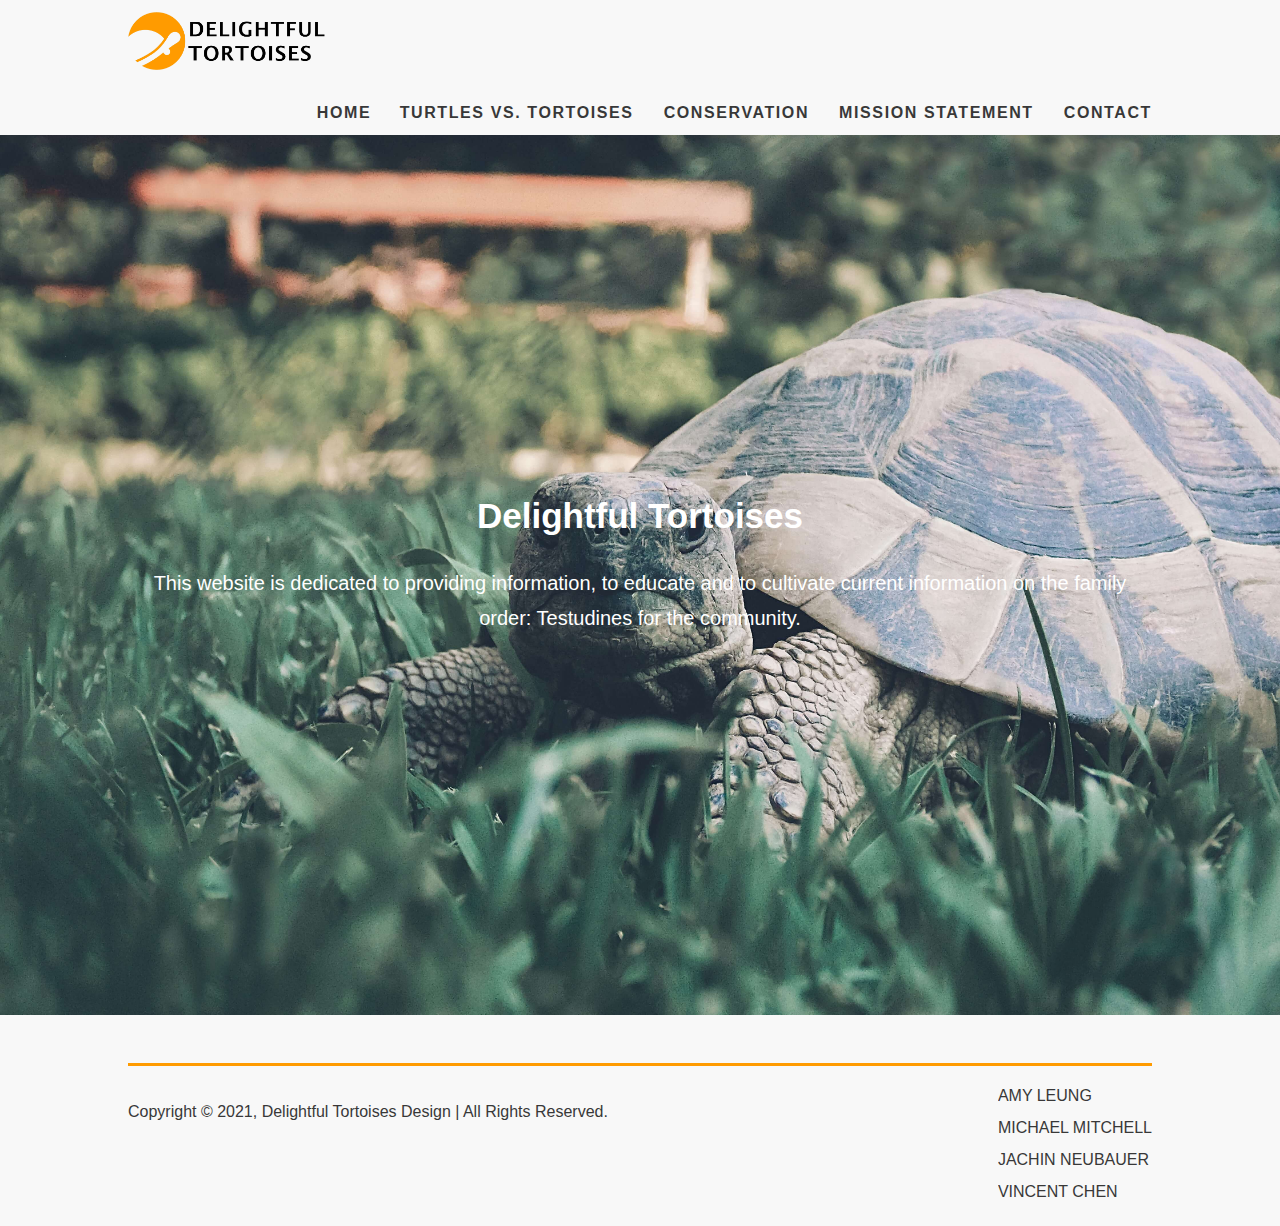
<file: CPRG302/project - docs/index.html>
<!DOCTYPE html>
<html lang="en-CA">
  <head>
    <meta charset="utf-8" />
    <meta
      name="viewport"
      content="width=device-width, height=device-height, initial-scale=1.0"
    />
    <!--this makes it so the width changes to whatever the device screen width is-->
    <!--this is for SEO-->
    <meta
      name="description"
      content="professional clean Turtle Tortoise website, compare between turtles and Tortoises, home page, enter, Educational"
    />
    <meta name="keywords" content="Turtles, Tortoises, Education, Home page" />
    <meta
      name="author"
      content="co-created and co-authored by Amy Leung, Michael Mitchell, Jachin Neubauer, Vincent Chen"
    />
    <title>Delightful Tortoises</title>
    <link rel="stylesheet" href="./css/style.css" />
    <!-- TO MAKE ICONS and LOGO and some PICs transparent https://onlinepngtools.com/create-transparent-png-->
    <link rel="icon" href="./img/icon.png" />
    <style>
      #showcase {
        min-height: 55em;
        background: url("./img/indexturtle.png") no-repeat
          center center;
        background-size: cover;
        text-align: center;
      }
      #showcase h3 {
        margin-top: 10em;
        margin-bottom: 0em;
        color: #ffffff;
      }
      #showcase p {
        font-size: 20px;
        color: #ffffff;
      }
    </style>
  </head>

  <body>
    <header>
      <div class="container" id="logo">
        <!-- this will create the upper left logo with the turtle -->
        <a href="index.html"
          ><img src="./img/logo2.png" alt="turtle logo" width="200" height="60"
        /></a>

        <!-- for navigation menu near the top -->
        <!-- to make the burger i used the w3school resource https://www.w3schools.com/howto/howto_js_mobile_navbar.asp-->

        <nav>
          <div class="container" id="wraparound">
            <div class="burger">
              <div class="line1"></div>
              <div class="line2"></div>
              <div class="line3"></div>
            </div>
            <ul class="navigation_menu">
              <li><a href="index.html">home</a></li>
              <li>
                <a href="TurtlesvsTortoises.html"> Turtles VS. Tortoises </a>
              </li>
              <li><a href="conservation.html"> Conservation </a></li>
              <li><a href="missionstatement.html"> Mission Statement </a></li>
              <li><a href="contact.html">contact</a></li>
            </ul>
          </div>
        </nav>
      </div>
    </header>

    <section id="showcase">
      <div class="container">
        <h3>Delightful Tortoises</h3>

        <p>
          This website is dedicated to providing information, to educate and to
          cultivate current information on the family order: Testudines for the
          community.
        </p>
      </div>
    </section>

    <footer>
      <div class="container">
        <p id="border_above"></p>
        <p>
          Copyright &copy; 2021, Delightful Tortoises Design | All Rights
          Reserved.
        </p>
        <ul>
          <li>Amy Leung</li>
          <li>Michael Mitchell</li>
          <li>jachin neubauer</li>
          <li>Vincent Chen</li>
        </ul>
      </div>
    </footer>
    <script src="./js/animate.js"></script>
  </body>
</html>
</file>
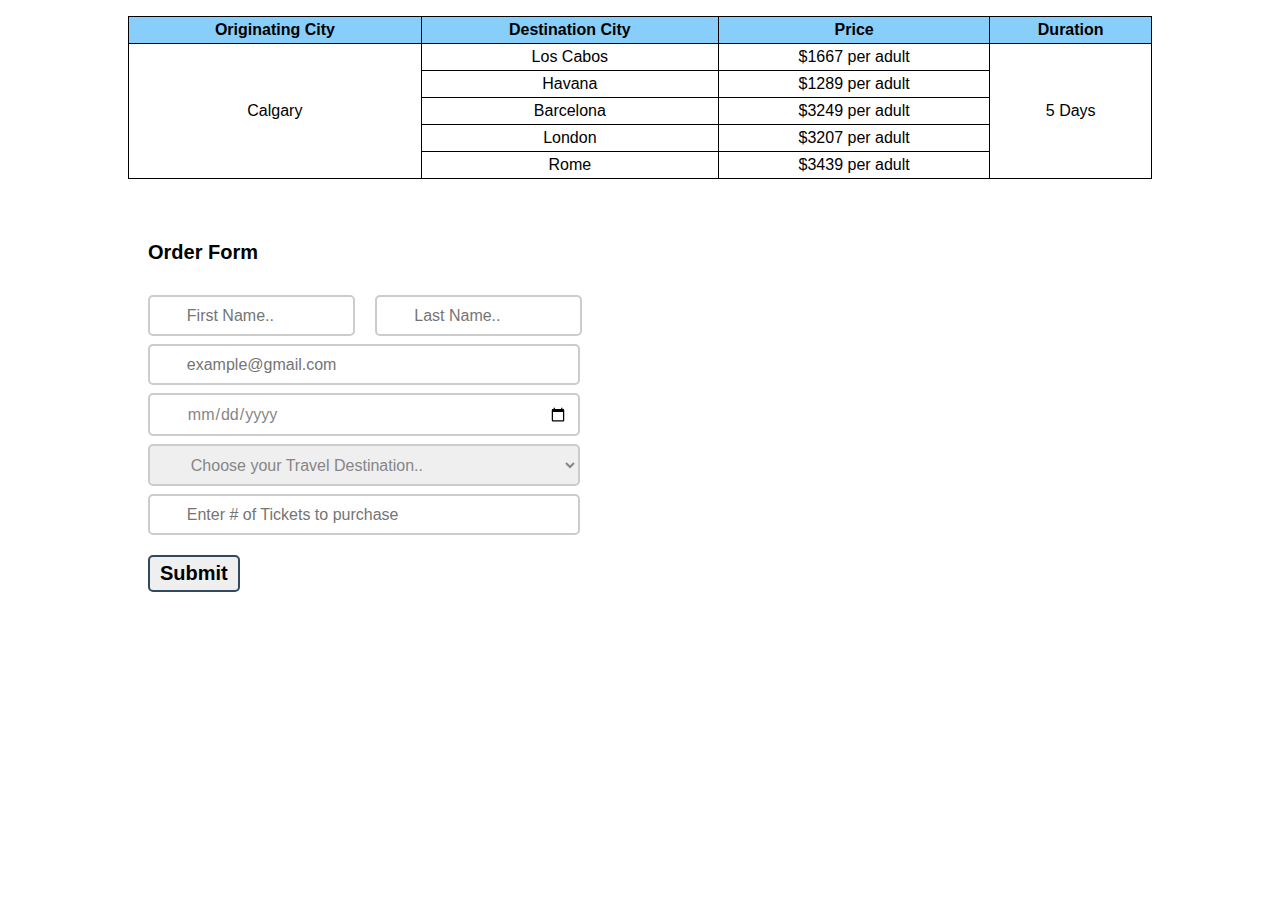
<file: CPRG302/module3.html>
<!DOCTYPE html>
<html lang="en">
  <head>
    <meta charset="UTF-8" />
    <meta http-equiv="X-UA-Compatible" content="IE=edge" />
    <meta name="viewport" content="width=device-width, initial-scale=1.0" />
    <title>Module 3 AMY</title>

    <style>
      * {
        font-family: Arial, Helvetica, sans-serif;
        box-sizing: border-box;
        font-size: 1em;
      }
      .container {
        width: 80%;
        margin: auto;
      }
      table {
        margin-top: 1em;
        width: 100%;
      }
      table,
      th,
      td {
        border: 1px solid black;
        border-collapse: collapse;
        margin-bottom: 3em;
        text-align: center;
        padding: 0.25em 0em 0.25em 0em;
      }
      tr:first-child {
        background-color: lightskyblue;
      }
      .title {
        height: 3em;
        max-width: 30em;
        min-width: 150px;
        position: relative;
      }
      .title h2 {
        display: block;
        margin: 1em;
        font-size: 20px;
        padding-top: 0.7em;
      }

      .form {
        padding: 20px 0px 0px 20px;
        font-size: 1em;
        color: #76818b;
        max-width: 30em;
        min-width: 150px;
        margin-bottom: 2em;
      }

      .small {
        width: 45%;
        margin-right: 1em;
      }
      .big {
        margin-top: 0.5em;
        width: 94%;
      }
      .button_submit {
        display: inline-block;
        padding: 5px 10px;
        margin: 1em 0em 1em 0em;
        cursor: pointer;
        border: none;
        color: #000000;
        font-size: 20px;
        font-weight: bold;
        border: 2px solid #34495e;
      }
      .button_submit:hover {
        background-color: lightskyblue;
        color: black;
      }

      input,
      #city {
        border-style: solid;
        border-width: 2px;
        border-color: #cccccc;
        border-radius: 3px;
        padding: 10px 10px 9px 2.3em;
        color: #868686;
        border-radius: 5px;
      }
    </style>
  </head>

  <body class="container">
    <table>
      <tr>
        <th>Originating City</th>
        <th>Destination City</th>
        <th>Price</th>
        <th>Duration</th>
      </tr>
      <tr>
        <td rowspan="5">Calgary</td>
        <td>Los Cabos</td>
        <td>$1667 per adult</td>
        <td rowspan="5">5 Days</td>
      </tr>
      <tr>
        <td>Havana</td>
        <td>$1289 per adult</td>
      </tr>
      <tr>
        <td>Barcelona</td>
        <td>$3249 per adult</td>
      </tr>
      <tr>
        <td>London</td>
        <td>$3207 per adult</td>
      </tr>
      <tr>
        <td>Rome</td>
        <td>$3439 per adult</td>
      </tr>
    </table>

    <div class="form1">
      <div class="title"><h2>Order Form</h2></div>
      <form
        action=" https://webdevbasics.net/scripts/demo.php"
        class="form"
        method="POST"
      >
        <input
          class="small"
          type="text"
          placeholder="First Name.."
          autocomplete="off"
          required
          name="name_first"
        />
        <input
          class="small"
          type="text"
          placeholder="Last Name.."
          autocomplete="off"
          required
          name="name_Last"
        />
        <input
          class="big"
          type="email"
          name="e-mail"
          placeholder="example@gmail.com"
          autocomplete="off"
          required
        />
        <input
          class="big"
          data-format="yyyy-mm-dd"
          type="date"
          name="date"
          required
        />

        <div>
          <select id="city" name="city" class="big" required>
            <option value="empty" selected disabled>
              Choose your Travel Destination..
            </option>
            <option value="los cabos">Los Cabos</option>
            <option value="havana">Havana</option>
            <option value="Barcelona">Barcelona</option>
            <option value="london">London</option>
            <option value="rome">Rome</option>
          </select>
        </div>

        <input
          class="big"
          type="number"
          name="passenger_number"
          placeholder="Enter # of Tickets to purchase"
          autocomplete="off"
          required
          min="1"
          max="100"
        />
        <input type="submit" class="button_submit" value="Submit" />
      </form>
    </div>
  </body>
</html>
</file>
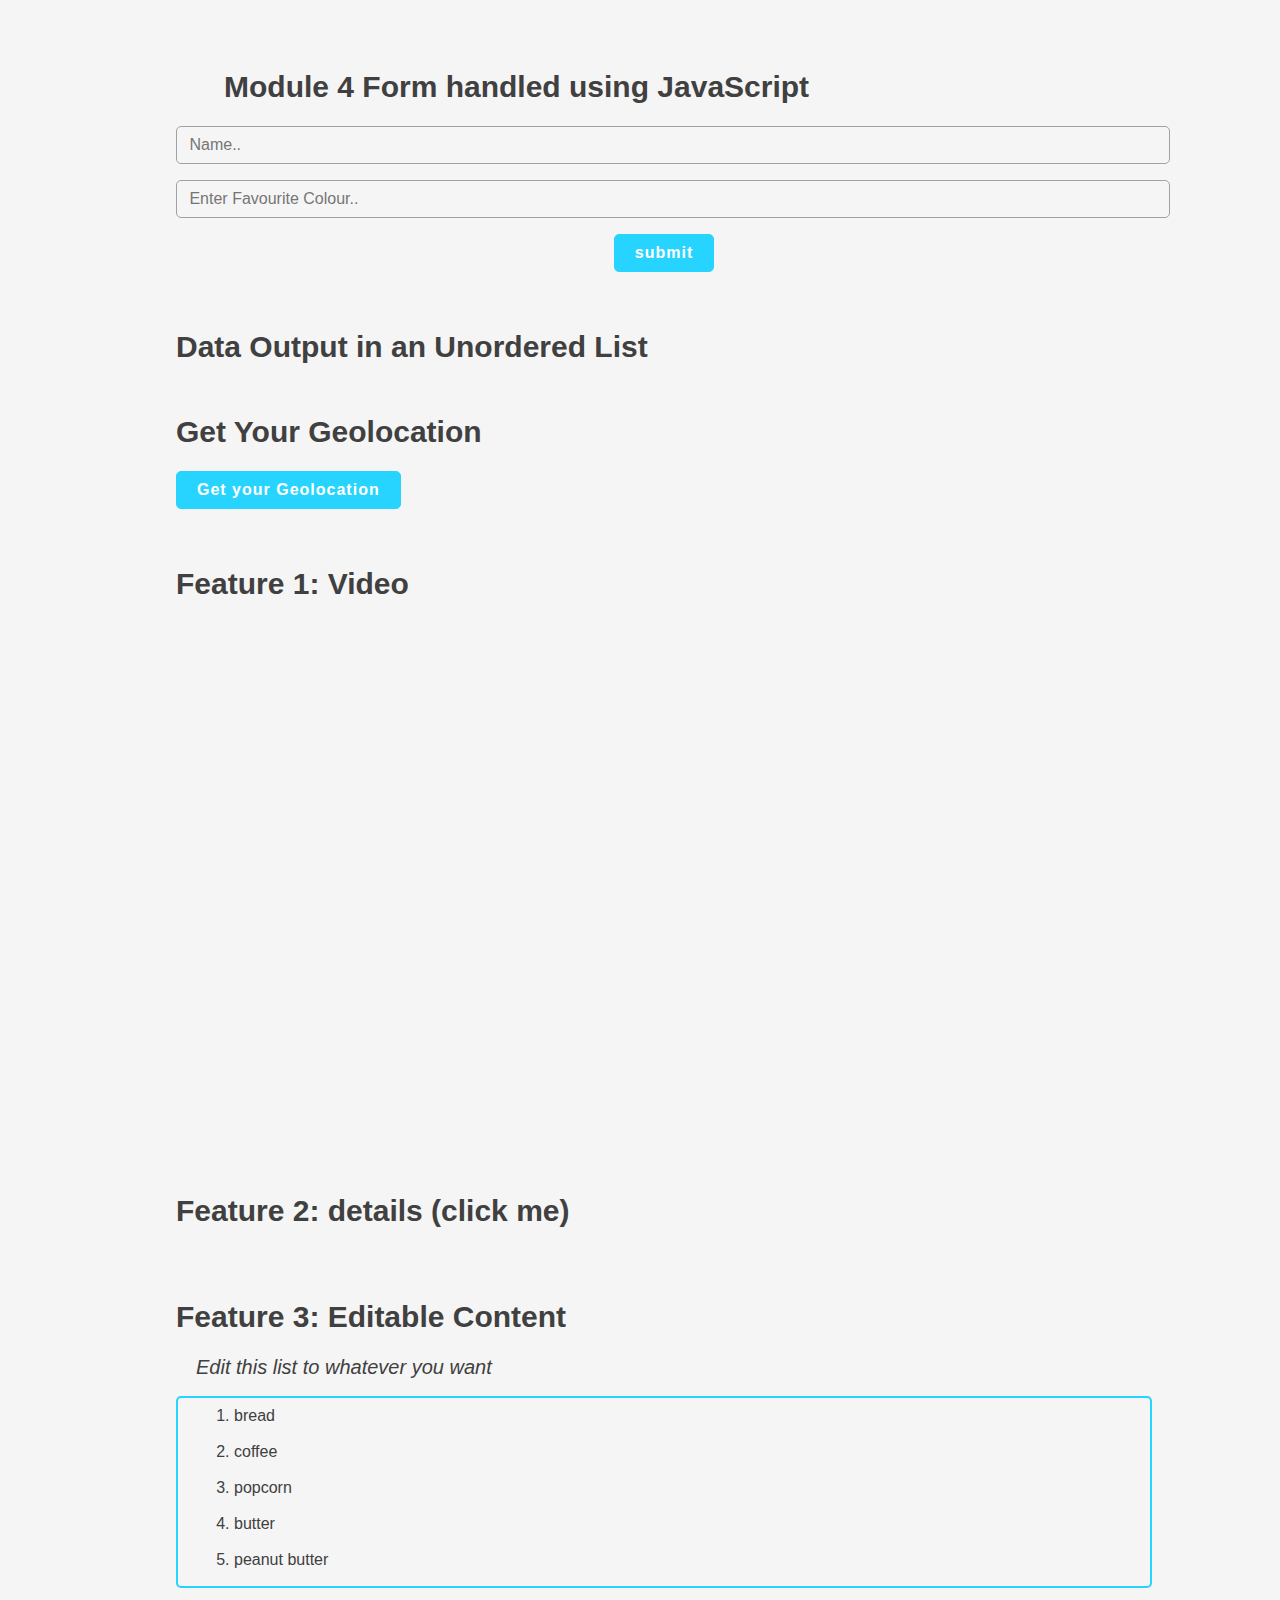
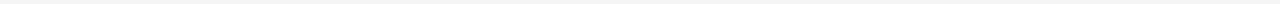
<file: CPRG302/module4.html>
<!DOCTYPE html>
<html lang="en">
  <head>
    <meta charset="UTF-8" />
    <meta http-equiv="X-UA-Compatible" content="IE=edge" />
    <meta name="viewport" content="width=device-width, height=device-height, initial-scale=1.0" />
    <title>Module 4 AMY</title>

    <style>
      * {
        font-family: Arial, Helvetica, sans-serif;
        line-height: 1.25;
        font-size: 1em;
      }
      .container {
        max-width: 80%;
        margin: auto;
      }
      body {
        margin: 0;
        color: #404040;
        background-color: rgb(245, 245, 245);
      }
      h1 {
        font-weight: bold;
        font-size: 30px;
      }
      form {
        text-align: center;
      }

      button {
        display: inline-block;
        border: 1px solid #27d4ff;
        border-radius: 5px;
        background: #27d4ff;
        color: #ffffff;
        font-weight: bold;
        padding: 0.5em 1.25em;
        letter-spacing: 1px;
        margin: 0em 0em 0.5em;
        cursor: pointer;
      }
      button:hover {
        background: #00c2f3;
        border: 1px solid #00c2f3;
      }
      [type="text"] {
        display: block;
        border: 1px solid #a1a1a1;
        border-radius: 5px;
        padding: 0.5em;
        background: transparent;
        margin-bottom: 1em;
        width: 100%;
        max-width: 100%;
      }
      div {
        margin: 3em 0em 0em 3em;
      }
      summary {
        cursor: pointer;
        list-style: none;
      }
      .editcontent {
        border: 2px solid #27d4ff;
        border-radius: 5px;
      }
      .editcontent li {
        margin: 0.5em 0em 0.5em 1em;
        padding: 0em 0em 0.5em 0em;
        list-style-type: decimal;
      }
      label {
        font-size: 20px;
        padding-left: 1em;
      }
    </style>

    <script src="https://ajax.googleapis.com/ajax/libs/jquery/3.6.0/jquery.min.js"></script>
    <script src="http://ajax.aspnetcdn.com/ajax/jquery.validate/1.8.1/jquery.validate.min.js"></script>
  </head>
  <br />
  <body>
    <div class="container">
      <div class="form">
        <div class="title"><h1>Module 4 Form handled using JavaScript</h1></div>
        <form
          method="POST"
          action="https://webdevbasics.net/scripts/demo.php"
          target="_blank"
          id="form"
        >
          <input
            type="text"
            placeholder=" Name.."
            autocomplete="off"
            required
            id="name"
          />
          <input
            type="text"
            placeholder=" Enter Favourite Colour.."
            autocomplete="off"
            required
            id="colour"
          />
          <button onclick="addtoUl()" type="submit" id="submit">submit</button>
        </form>
      </div>
      <div class="list">
        <h1>Data Output in an Unordered List</h1>
        <div id="output"></div>
        <script>
          $(document).ready(function () {
            $("form").validate();
          });
          // this was hella difficult

          function addtoUl() {
            const name = document.getElementById("name");
            const colour = document.getElementById("colour");
            localStorage.setItem("name", name.value);
            localStorage.setItem("colour", colour.value);

            /* wantef to create a ul then createa a li for the ul.
            but it broke my working code.
            var createUl = document.createElement("ul");
            document.body.appendChild(createUl);
            */

            for (let i = 0; i < localStorage.length; i++) {
              /* this did not work for me, it ended up breaking my code

              //create a li through each iteration
              var li = document.createElement("li");
              li.innerHTML += `${colour} <br>`;
              createUl.appendChild(li);
              */

              const output = document.getElementById("output");
              const name = localStorage.key(i);
              const colour = localStorage.getItem(name);

              var x = (output.innerHTML += `${colour} <br>`);
              var textColor = document.getElementById("output");
              textColor.style.color = colour;
            }
            document.getElementById("form").reset();
          }
        </script>
      </div>

      <div>
        <h1>Get Your Geolocation</h1>
        <button onclick="getGeolocation()">Get your Geolocation</button>
        <p id="printGeo"></p>
        <script>
          // this code is from the class
          var G = document.getElementById("printGeo");

          function getGeolocation() {
            if (navigator.geolocation) {
              navigator.geolocation.getCurrentPosition(showPosition);
            } else {
              G.innerHTML = "Geolocation is not supported by this browser.";
            }
          }

          function showPosition(position) {
            G.innerHTML =
              "Your Latitude is: " +
              position.coords.latitude +
              "<br> Your Longitude is: " +
              position.coords.longitude;
          }
        </script>
      </div>
      <div>
        <h1>Feature 1: Video</h1>
        <iframe
          width="689"
          height="517"
          src="https://www.youtube.com/embed/6-HUgzYPm9g"
          title="YouTube video player"
          frameborder="0"
          allow="accelerometer; autoplay; clipboard-write; encrypted-media; gyroscope; picture-in-picture"
          allowfullscreen
        ></iframe>
        <br>
      </div>

      <div>
        <details>
          <summary><h1>Feature 2: details (click me)</h1></summary>
          <p> this adds detail to whatever subject i choose to mention. this disclosure element is pretty cool. </p>
          <p>Aliquam arcu tellus, vestibulum eu velit sit amet, lobortis sollicitudin risus. In rhoncus bibendum enim, eget iaculis enim ullamcorper vel. Curabitur vel elit at erat tincidunt dignissim at in felis. Aenean lacinia aliquam justo sodales sagittis. Vivamus ac condimentum metus. Aliquam scelerisque venenatis sem. Curabitur vitae vestibulum purus.</p>
        </details>
      </div>
      
      <div>
        <h1>Feature 3: Editable Content</h1>
        <label><i>Edit this list to whatever you want</i></label>
        <ul class="editcontent" contenteditable="true">
          <li>bread</li>
          <li>coffee</li>
          <li>popcorn</li>
          <li>butter</li>
          <li>peanut butter</li>
        </ul>
      </div>

    </div>
  </body>
</html>
</file>
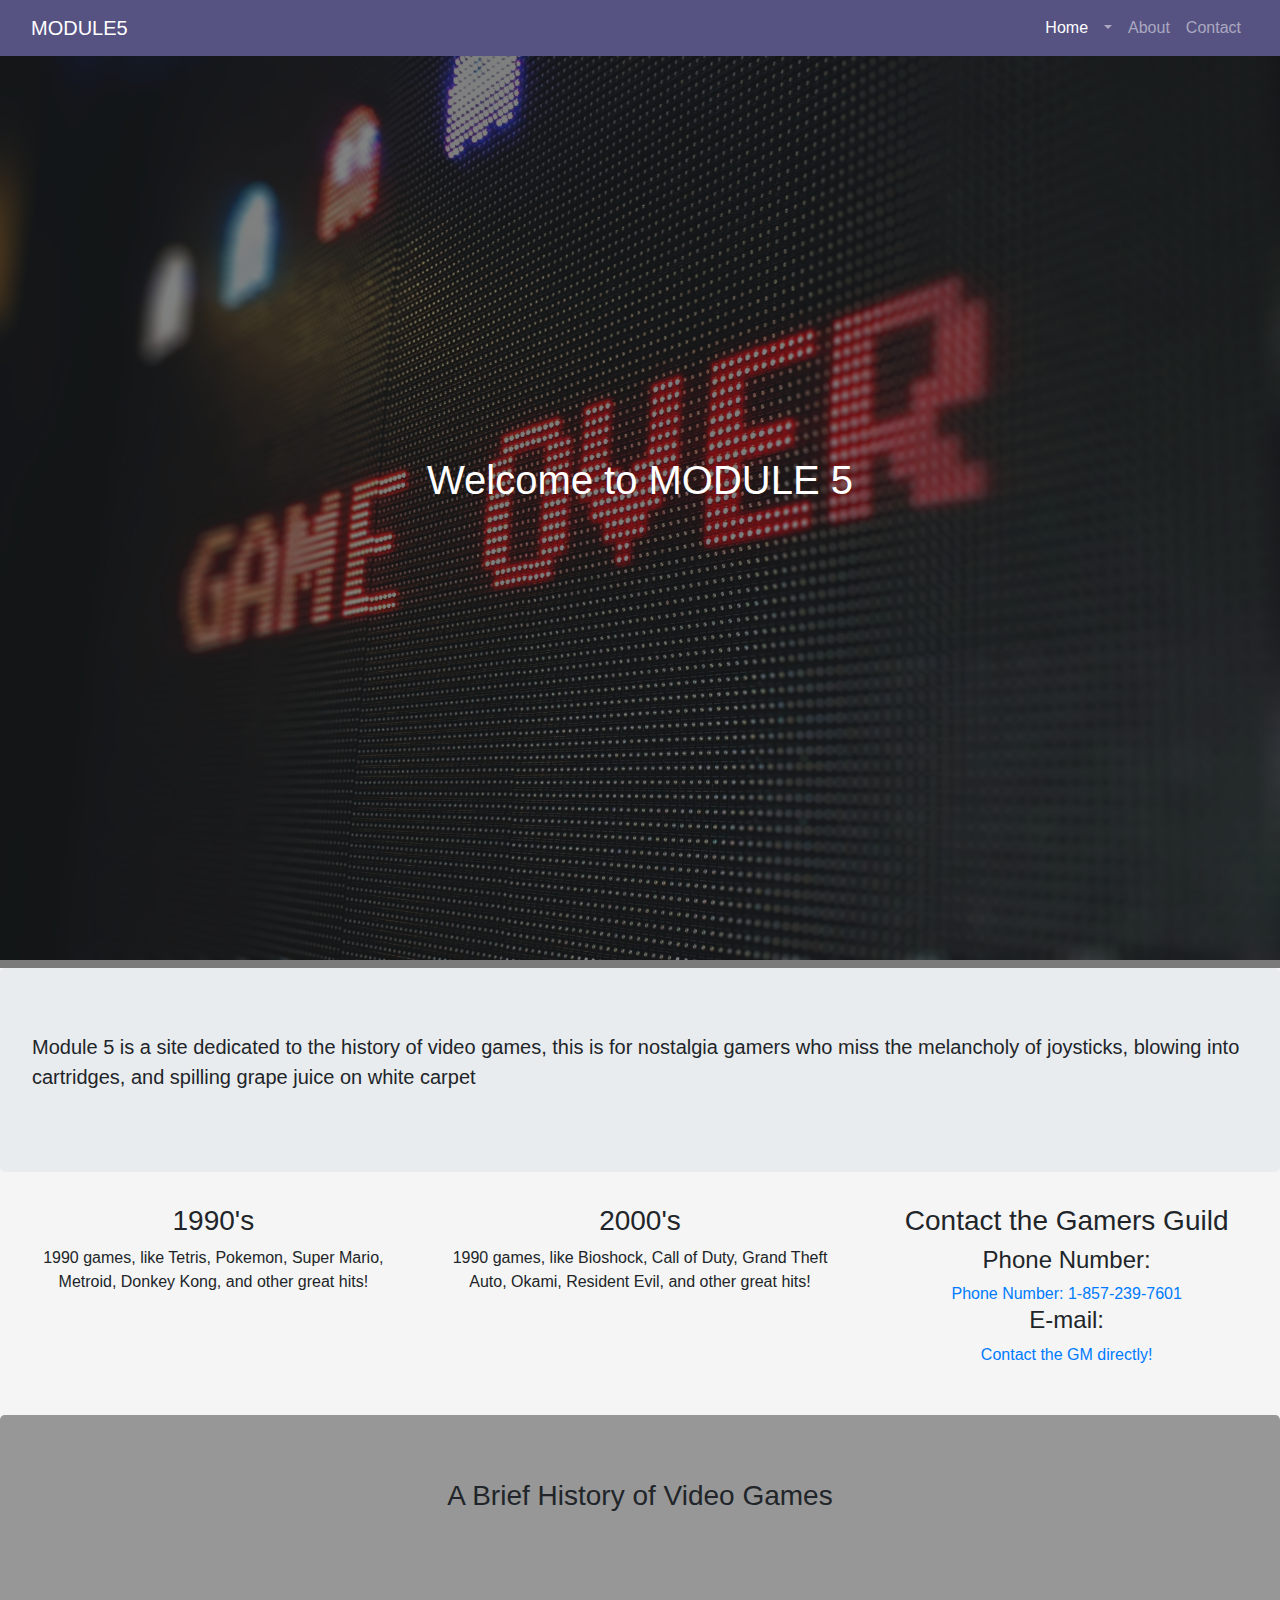
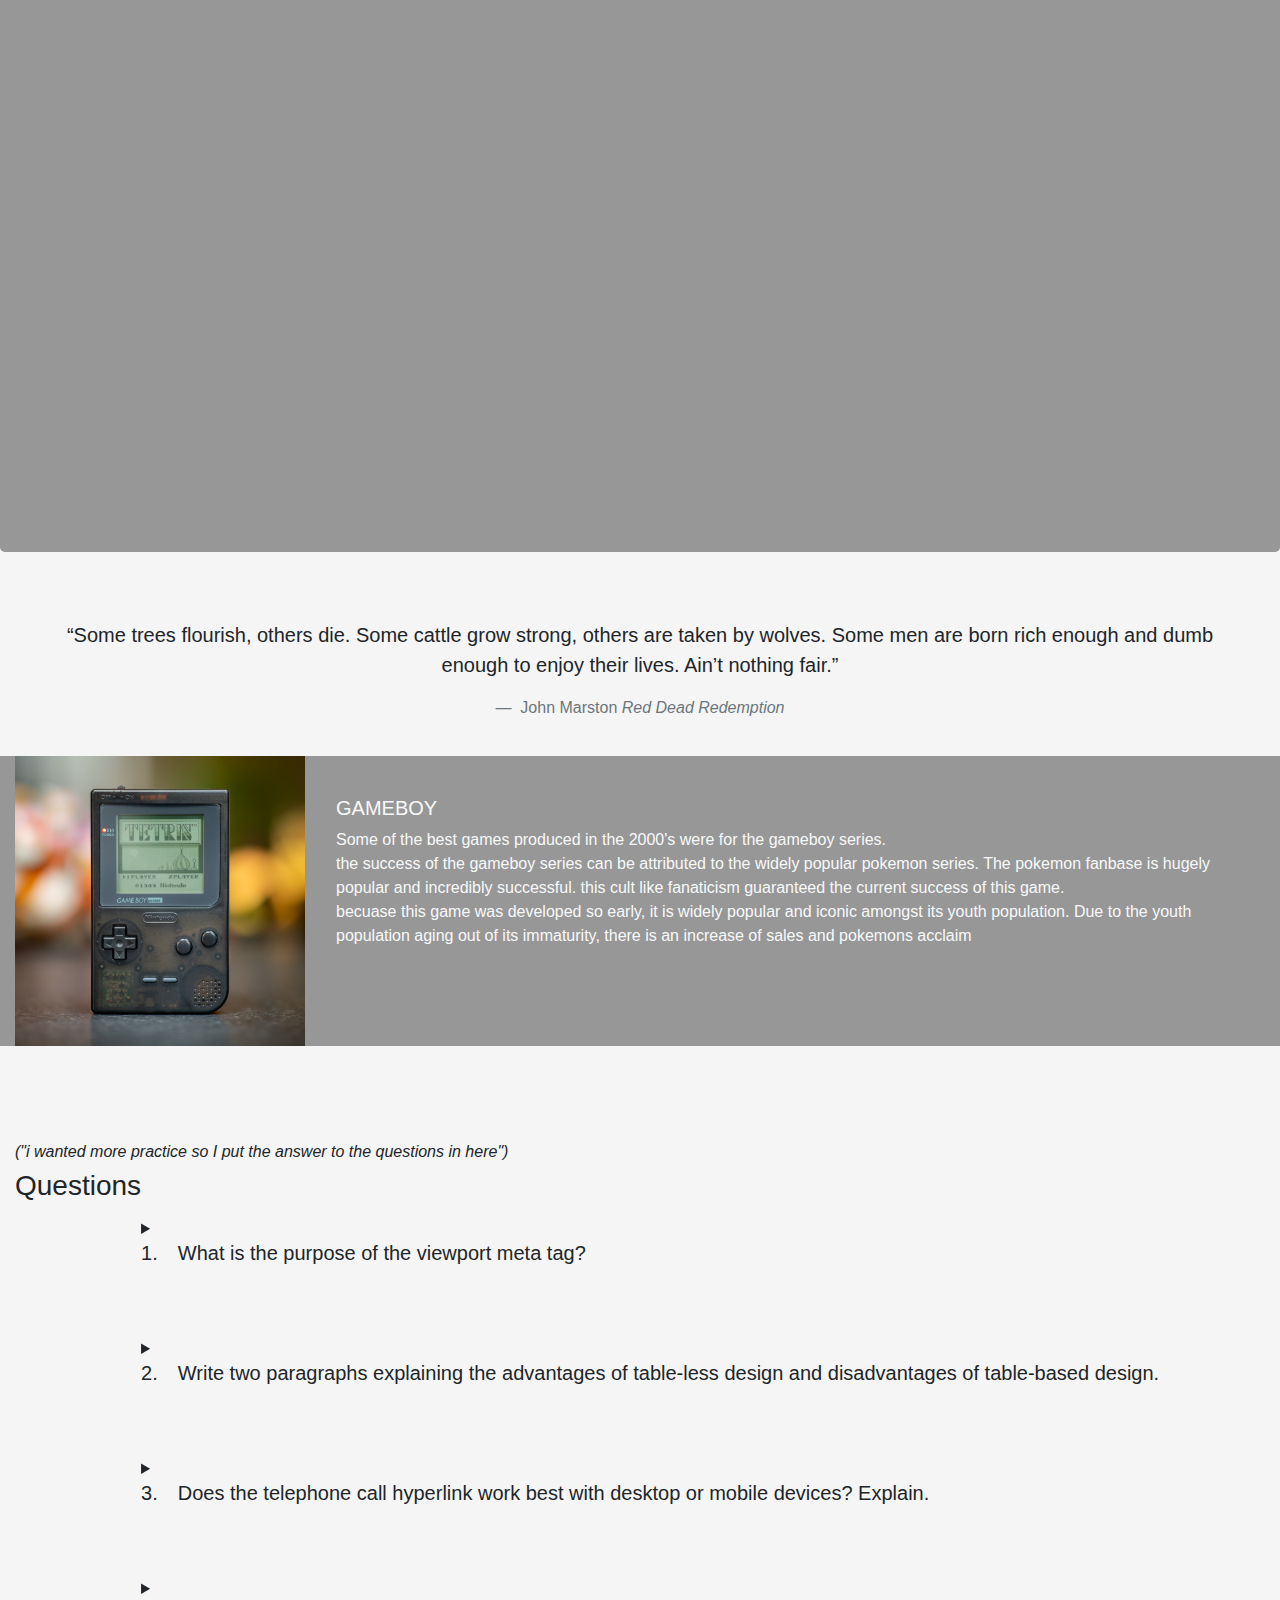
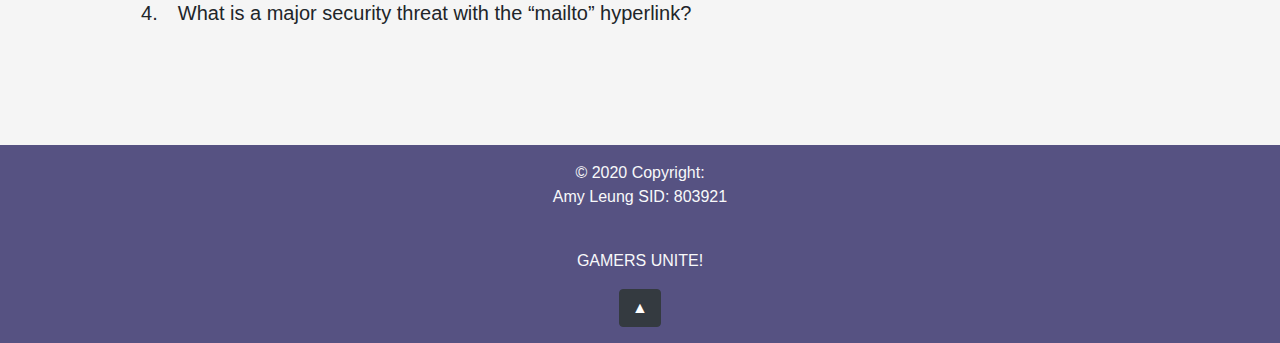
<file: CPRG302/Amy Leung - Module 5/module5.html>
<!DOCTYPE html>
<html lang="en-CA">
  <head>
    <meta charset="utf-8" />
    <meta
      name="viewport"
      content="width=device-width, height=device-height, initial-scale=1.0, shrink-to-fit=no"
    />
    <meta
      name="description"
      content="module 5 intro to bootstrap, this is an example of how to use bootstrap"
    />
    <meta name="keywords" content="Module 5, bootstrap" />
    <meta name="author" content="Created and Authored by Amy Leung" />
    <title>Module5</title>
    <!-- BOOTSTRAP CSS -->
    <link
      rel="stylesheet"
      href="https://stackpath.bootstrapcdn.com/bootstrap/4.3.1/css/bootstrap.min.css"
      integrity="sha384-ggOyR0iXCbMQv3Xipma34MD+dH/1fQ784/j6cY/iJTQUOhcWr7x9JvoRxT2MZw1T"
      crossorigin="anonymous"
    />
    <style>
      body {
        padding: 0;
        margin: 0;
        background-color: #f5f5f5;
      }
      .header {
        background-image: url(./img/sigmund-By-tZImt0Ms-unsplash.jpg);
        background-attachment: fixed;
        background-size: cover;
        background-repeat: no-repeat;
        position: relative;
        color: #ffffff;
        width: 100%;
        height: 57em;
      }
      .overlay {
        position: absolute;
        min-height: 100%;
        min-width: 100%;
        left: 0;
        top: 0;
        background: rgba(0, 0, 0, 0.5);
      }
      .description {
        margin-top: 25em;
        text-align: center;
      }

      .bg-primary {
        background-color: #565282 !important;
      }
      .bg-secondary {
        background-color: #979797 !important;
      }
      .navbar .navbar-brand:hover {
        color: #e6e6e6;
        text-shadow: 4px 4px #969696;
      }
    </style>
  </head>

  <!--  link to all of the bootstrap classes
  https://www.w3schools.com/bootstrap/bootstrap_ref_all_classes.asp
-->
    <!--  NAVIGATION  -->
    <nav class="navbar navbar-expand-lg navbar-dark bg-primary">
      <div class="container-fluid">
        <a class="navbar-brand" href="module5.html">MODULE5</a>
        <button
          class="navbar-toggler"
          type="button"
          data-toggle="collapse"
          data-target="#navbarSupportedContent"
          aria-controls="navbarSupportedContent"
          aria-expanded="false"
          aria-label="Toggle navigation"
        >
          <span class="navbar-toggler-icon"></span>
        </button>
        <div class="collapse navbar-collapse" id="navbarSupportedContent">
          <ul class="navbar-nav ml-auto mb-2 mb-lg-0">
            <li class="nav-item">
              <a class="nav-link active" aria-current="page" href="module5.html"
                >Home</a
              >
            </li>
            <li class="nav-item dropdown">
              <a
                class="nav-link dropdown-toggle"
                href="#"
                id="dropdown01"
                data-toggle="dropdown"
                aria-haspopup="true"
                aria-expanded="false"
              ></a>
              <div class="dropdown-menu" aria-labelledby="dropdown01">
                <a class="dropdown-item" href="#video">Video</a>
                <a class="dropdown-item" href="#gameboy">Gameboy</a>
                <a class="dropdown-item" href="#questions">Questions</a>
              </div>
            </li>
            <li class="nav-item">
              <a class="nav-link" href="#about">About</a>
            </li>
            <li class="nav-item">
              <a class="nav-link" href="#contact">Contact</a>
            </li>
          </ul>
        </div>
      </div>
    </nav>

    <header class="page-header header container-fluid">
      <div class="overlay">
        <div class="description">
          <h1>Welcome to MODULE 5</h1>
        </div>
      </div>
    </header>

    <div class="container-fluid">
      <div class="row jumbotron" id="about">
        <div class="col-xs-12 col-sm-12 col-md-9 col-md-lg-9 col-xl-10"></div>
        <p class="lead">
          Module 5 is a site dedicated to the history of video games, this is
          for nostalgia gamers who miss the melancholy of joysticks, blowing
          into cartridges, and spilling grape juice on white carpet
        </p>
      </div>
    </div>

    <div class="container-fluid padding">
      <div class="row text-center padding mb-5" id="contact">
        <div class="col-xs-12 col-sm-6 col-md-4">
          <h3>1990's</h3>
          <p>
            1990 games, like Tetris, Pokemon, Super Mario, Metroid, Donkey Kong,
            and other great hits!
          </p>
        </div>
        <div class="col-xs-12 col-sm-6 col-md-4">
          <h3>2000's</h3>
          <p>
            1990 games, like Bioshock, Call of Duty, Grand Theft Auto, Okami,
            Resident Evil, and other great hits!
          </p>
        </div>
        <div class="col-xs-12 col-sm-6 col-md-4">
          <h3>Contact the Gamers Guild</h3>
          <h4>Phone Number:</h4>
          <a href="tel:1-857-239-7601">Phone Number: 1-857-239-7601</a>
          <h4>E-mail:</h4>
          <a href="mailto:0leung.a@gmail.com">Contact the GM directly!<br /></a>
        </div>
      </div>
    </div>

    <div class="container-fluid bg-secondary jumbotron" id="video">
      <div class="row text-center padding">
        <div class="col-xs-10 col-sm-10 col-md-10 mx-auto">
          <h3>A Brief History of Video Games</h3>
          <div class="embed-responsive embed-responsive-16by9">
            <iframe
              class="embed-responsive-item"
              src="//www.youtube.com/embed/GoyGlyrYb9c"
              allowfullscreen
            ></iframe>
          </div>
        </div>
      </div>
    </div>

    <div class="container-fluid padding">
      <div class="card-body">
        <blockquote class="blockquote text-center padding">
          <p class="mt-3">
            “Some trees flourish, others die. Some cattle grow strong, others
            are taken by wolves. Some men are born rich enough and dumb enough
            to enjoy their lives. Ain’t nothing fair.”
          </p>
          <footer class="blockquote-footer padding">
            John Marston
            <cite title="Source Title" class="mb-3 padding"
              >Red Dead Redemption</cite
            >
            <br />
          </footer>
        </blockquote>
      </div>
    </div>

    <div class="container-fluid">
      <div class="media row bg-secondary">
        <img
          class="col-xs-1 col-md-8 col-sm-5 col-lg-3 ml-0"
          id="gameboy"
          src="./img/ben-wecpA8RQ_zc-unsplash.jpg"
          alt="Gameboy"
        />
        <div class="media-body text-light p-3">
          <h5 class="mt-4">GAMEBOY</h5>
          <p>
            Some of the best games produced in the 2000's were for the gameboy
            series.<br />
            the success of the gameboy series can be attributed to the widely
            popular pokemon series. The pokemon fanbase is hugely popular and
            incredibly successful. this cult like fanaticism guaranteed the
            current success of this game. <br />
            becuase this game was developed so early, it is widely popular and
            iconic amongst its youth population. Due to the youth population
            aging out of its immaturity, there is an increase of sales and
            pokemons acclaim
          </p>
        </div>
      </div>
    </div>

    <div class="container-fluid">
      <div class="mt-5 pt-5" id="questions">
        <i><h6>("i wanted more practice so I put the answer to the questions in here")</h6></i>
      <div class="media">
        <h3>Questions</h3>
          <div>
            <details class="mt-5 mb-5">
              <summary class="mb-4"><h5>1.&emsp;What is the purpose of the viewport meta tag?</h5></summary>
              <p>The viewport meta tag tells the browser to adjust to the device screen. This is useful for mobile browsers. <br><br>
                width=device-width refers to the width of the device screen itself, so if the width of the screen is 450pixels then the browser will adjust to 450pixels.<br><br>
                height=device-height refers to the height of the device screen itself, so if the height of the screen is 900pixels then the browser will adjust to 900pixels.<br><br>
                initial-scale=1.0 refers to the initial zoom level, this is the default of what people are used to. So  in the browser 1.0=100% which means that the zoom level is default. 2.0=200% this means that the browser will be zoomed in to 200% <br><br>
                </p>
              </details>
            <details class="mt-3 mb-5">
              <summary class="mb-4"><h5>2.&emsp;Write two paragraphs explaining the advantages of table-less design and disadvantages of table-based design.</h5></summary>
              <p>The advantages of table-less design are numerous, especially for web designers. Some of those advantages are the lower amount of code, which means less lines of code. There is less lines of code because tables require 	&lt;table>, 	&lt;td>, 	&lt;tr>, 	&lt;thead>, 	&lt;tbody>, whereas tableless designs just use div tags to open and close. Table-less designs are easier to maintain, this is because of the less markup, and you do not need to keep track of rows and columns. Table-less design also means that it is easier to change a css colour or adjust padding. <br><br>
                The disadvantages of table-based design are as follows. Increased amount of code again this is becuase of the need for  	&lt;table>,  	&lt;td>,  	&lt;tr>,  	&lt;thead>,  	&lt;tbody>, etc. This makes the page load slower. Table-based designs are also better for content. Tables are harder to update, and adjust when necessary. On some devices, there is an inability to read or access those tables. 
                  <br><br>
                </p>
              </details>
            <details class="mt-3 mb-5">
              <summary class="mb-4"><h5>3.&emsp;Does the telephone call hyperlink work best with desktop or mobile devices? Explain.</h5></summary>
              <p>The call hyperlink would work best on a mobile device this is because, most desktops/laptops do not have a sim card inside of the device itself. This means that mobile devices (implied that there is a sim-card and there is reception) can access and actually use the telephone call hyperlink most effectively.<br><br>
                </p>
              </details>
            <details class="mt-3 mb-5">
              <summary class="mb-4"><h5>4.&emsp;What is a major security threat with the “mailto” hyperlink?</h5></summary>
              <p>According to the owlysec attackers can specify parameters that could potentially steal keys, and files. Mailto hyperlinks are also vulnerable to HTML injection, which means users and potential attackers can modify the code, therefore modifying the pages. If the attacker can modify the page this means that the page can be vulnerable to different types of injections (SQL, PHP, HTML).
                <br>
                <p>Reference: https://owlysec.com/data-leaks/mailto-links-can-pose-an-unexpected-security-risk</p><br><br>
                </p>
              </details>
          </div>
        </div>
      </div>
    </div>

    <footer
      class="bg-primary text-center text-light text-lg-start mt-5 padding"
    >
      <!-- Copyright -->
      <div class="text-center p-3 padding">
        © 2020 Copyright:
        <p>Amy Leung SID: 803921</p>
        <br />
        <p>GAMERS UNITE!</p>

        <a id="back-to-top" href="#" class="btn btn-dark btn-md back-to-top" role="button">▲</a>
      </div>

    </footer>

    <!-- Optional JavaScript -->
    <!-- jQuery first, then Popper.js, then Bootstrap JS -->

    <script
      src="https://code.jquery.com/jquery-3.3.1.slim.min.js"
      integrity="sha384-q8i/X+965DzO0rT7abK41JStQIAqVgRVzpbzo5smXKp4YfRvH+8abtTE1Pi6jizo"
      crossorigin="anonymous"
    ></script>
    <script
      src="https://cdnjs.cloudflare.com/ajax/libs/popper.js/1.14.7/umd/popper.min.js"
      integrity="sha384-UO2eT0CpHqdSJQ6hJty5KVphtPhzWj9WO1clHTMGa3JDZwrnQq4sF86dIHNDz0W1"
      crossorigin="anonymous"
    ></script>
    <script
      src="https://stackpath.bootstrapcdn.com/bootstrap/4.3.1/js/bootstrap.min.js"
      integrity="sha384-JjSmVgyd0p3pXB1rRibZUAYoIIy6OrQ6VrjIEaFf/nJGzIxFDsf4x0xIM+B07jRM"
      crossorigin="anonymous"
    ></script>
  </body>
</html>
</file>
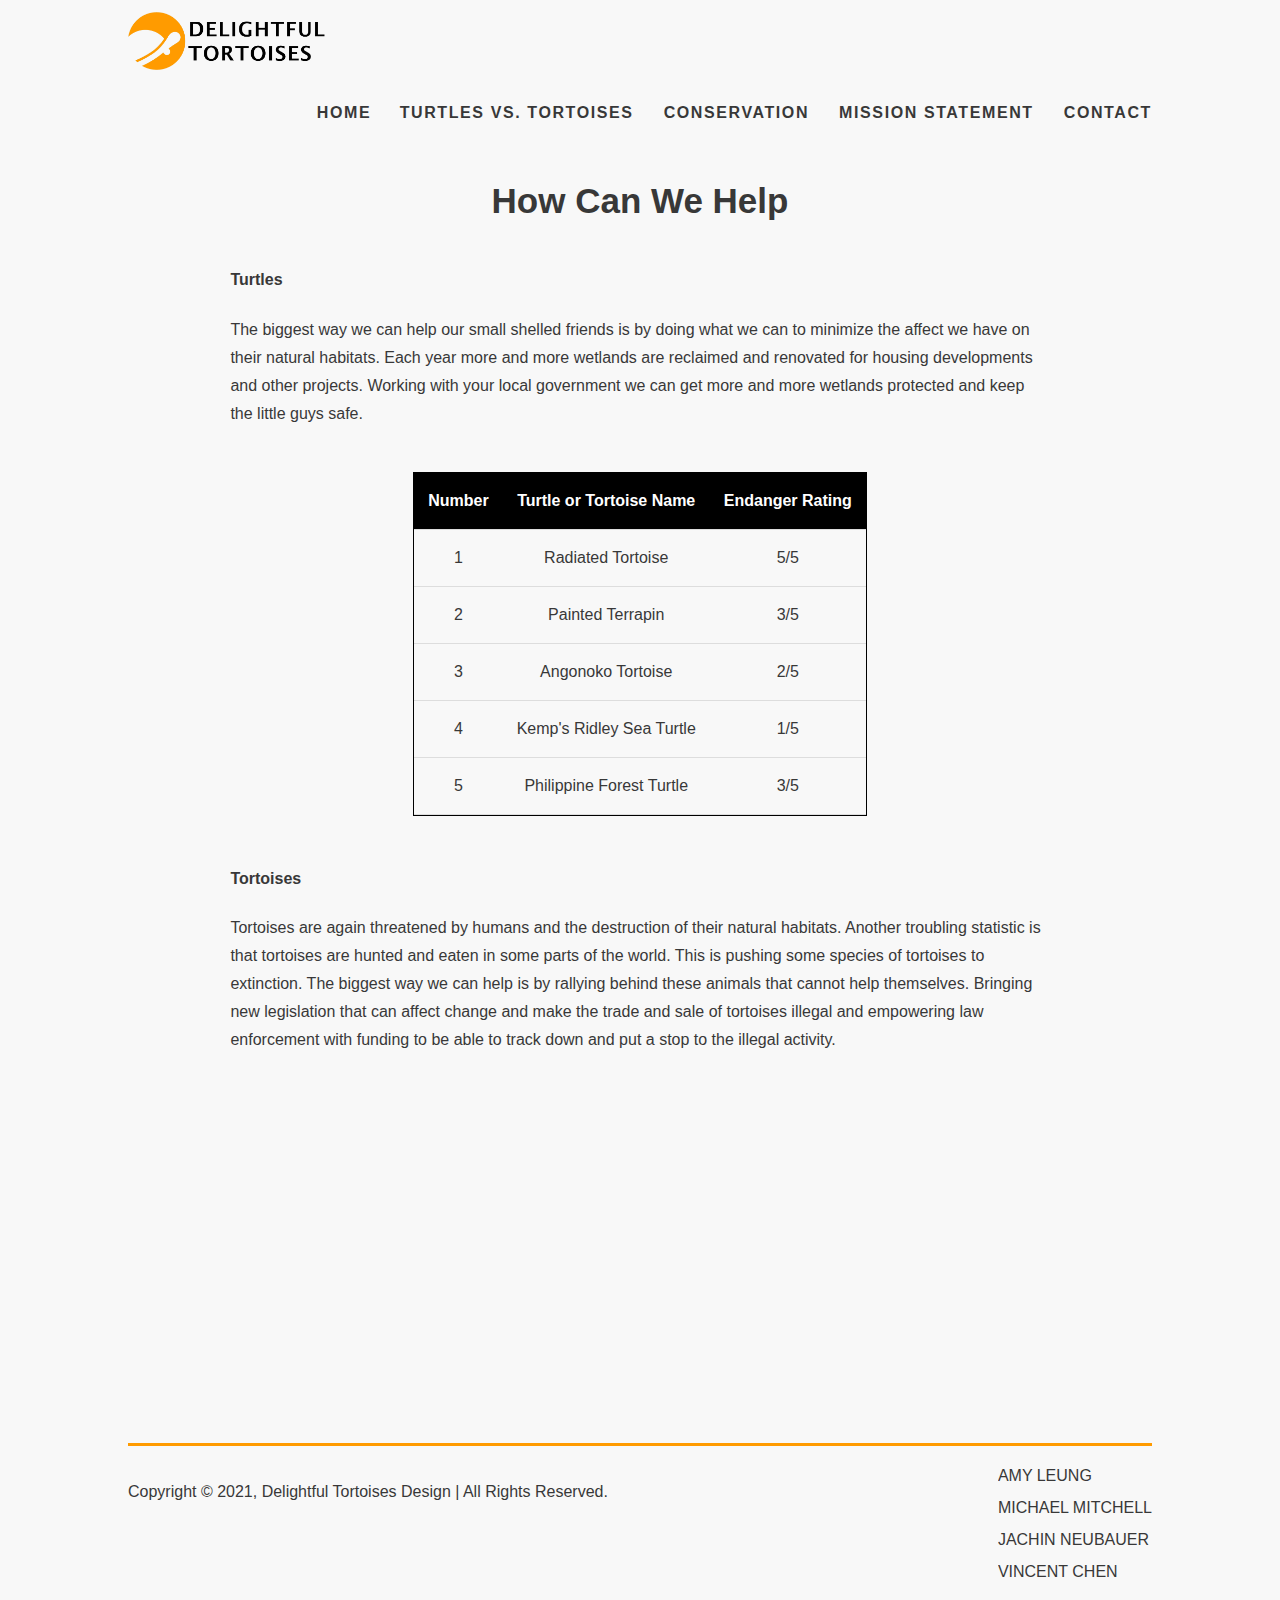
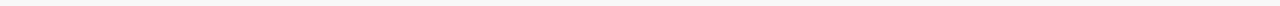
<file: CPRG302/project - docs/conservation.html>
<!DOCTYPE html>
<html lang="en-CA">
  <head>
    <meta charset="utf-8" />
    <meta
      name="viewport"
      content="width=device-width, height=device-height, initial-scale=1.0"
    />
    <!--this makes it so the width changes to whatever the device screen width is-->
    <!--this is for SEO-->
    <meta
      name="description"
      content="professional clean Turtle Tortoise website, compare between turtles and Tortoises, learn about conservation"
    />
    <meta
      name="keywords"
      content="Turtles, Tortoises, Education, conservation, conservation video"
    />
    <meta
      name="author"
      content="co-created and co-authored by Amy Leung, Michael Mitchell, Jachin Neubauer, Vincent Chen"
    />
    <title>Delightful Tortoises</title>
    <link rel="stylesheet" href="./css/style.css" />
    <!-- TO MAKE ICONS and LOGO and some PICs transparent https://onlinepngtools.com/create-transparent-png-->
    <link rel="icon" href="./img/icon.png" />
  </head>

  <body>
    <header>
      <div class="container" id="logo">
        <!-- this will create the upper left logo with the turtle -->
        <a href="index.html"
          ><img src="./img/logo2.png" alt="turtle logo" width="200" height="60"
        /></a>

        <!-- for navigation menu near the top -->
        <!-- to make the burger i used the w3school resource https://www.w3schools.com/howto/howto_js_mobile_navbar.asp-->

        <nav>
          <div class="container" id="wraparound">
            <div class="burger">
              <div class="line1"></div>
              <div class="line2"></div>
              <div class="line3"></div>
            </div>
            <ul class="navigation_menu">
              <li><a href="index.html">home</a></li>
              <li>
                <a href="TurtlesvsTortoises.html"> Turtles VS. Tortoises </a>
              </li>
              <li><a href="conservation.html"> Conservation </a></li>
              <li><a href="missionstatement.html"> Mission Statement </a></li>
              <li><a href="contact.html">contact</a></li>
            </ul>
          </div>
        </nav>
      </div>
    </header>

    <section id="conservation">
      <div class="container">
        <div class="textbox1">
          <h3>How Can We Help</h3>

          <h4>Turtles</h4>
          <p>
            The biggest way we can help our small shelled friends is by doing
            what we can to minimize the affect we have on their natural
            habitats. Each year more and more wetlands are reclaimed and
            renovated for housing developments and other projects. Working with
            your local government we can get more and more wetlands protected
            and keep the little guys safe.
          </p>
          <!-- above info is from https://cwf-fcf.org/en/explore/turtles/conservation.html -->

          <br />
          <table class="table">
            <tr>
              <th id="number">Number</th>
              <th id="name">Turtle or Tortoise Name</th>
              <th id="rating">Endanger Rating</th>
            </tr>
            <tr>
              <td headers="number">1</td>
              <td headers="name">Radiated Tortoise</td>
              <td headers="rating">5/5</td>
            </tr>
            <tr>
              <td headers="number">2</td>
              <td headers="name">Painted Terrapin</td>
              <td headers="rating ">3/5</td>
            </tr>
            <tr>
              <td headers="number">3</td>
              <td headers="name">Angonoko Tortoise</td>
              <td headers="rating">2/5</td>
            </tr>
            <tr>
              <td headers="number">4</td>
              <td headers="name">Kemp's Ridley Sea Turtle</td>
              <td headers="rating">1/5</td>
            </tr>
            <tr>
              <td headers="number">5</td>
              <td headers="name">Philippine Forest Turtle</td>
              <td headers="rating">3/5</td>
            </tr>
          </table>
          <br />

          <h4>Tortoises</h4>
          <p>
            Tortoises are again threatened by humans and the destruction of
            their natural habitats. Another troubling statistic is that
            tortoises are hunted and eaten in some parts of the world. This is
            pushing some species of tortoises to extinction. The biggest way we
            can help is by rallying behind these animals that cannot help
            themselves. Bringing new legislation that can affect change and make
            the trade and sale of tortoises illegal and empowering law
            enforcement with funding to be able to track down and put a stop to
            the illegal activity.
          </p>

          <!-- above info is from https://www.globalwildlife.org/project/turtles/ -->
        </div>

        <div class="video">
          <iframe
            width="600"
            height="300"
            src="https://www.youtube.com/embed/pDN4dyOqJzA"
            allowfullscreen
          >
          </iframe>
        </div>
      </div>
    </section>

    <footer>
      <div class="container">
        <p id="border_above"></p>
        <p>
          Copyright &copy; 2021, Delightful Tortoises Design | All Rights
          Reserved.
        </p>
        <ul>
          <li>Amy Leung</li>
          <li>Michael Mitchell</li>
          <li>Jachin Neubauer</li>
          <li>Vincent chen</li>
        </ul>
      </div>
    </footer>
    <script src="js/animate.js"></script>
  </body>
</html>
</file>
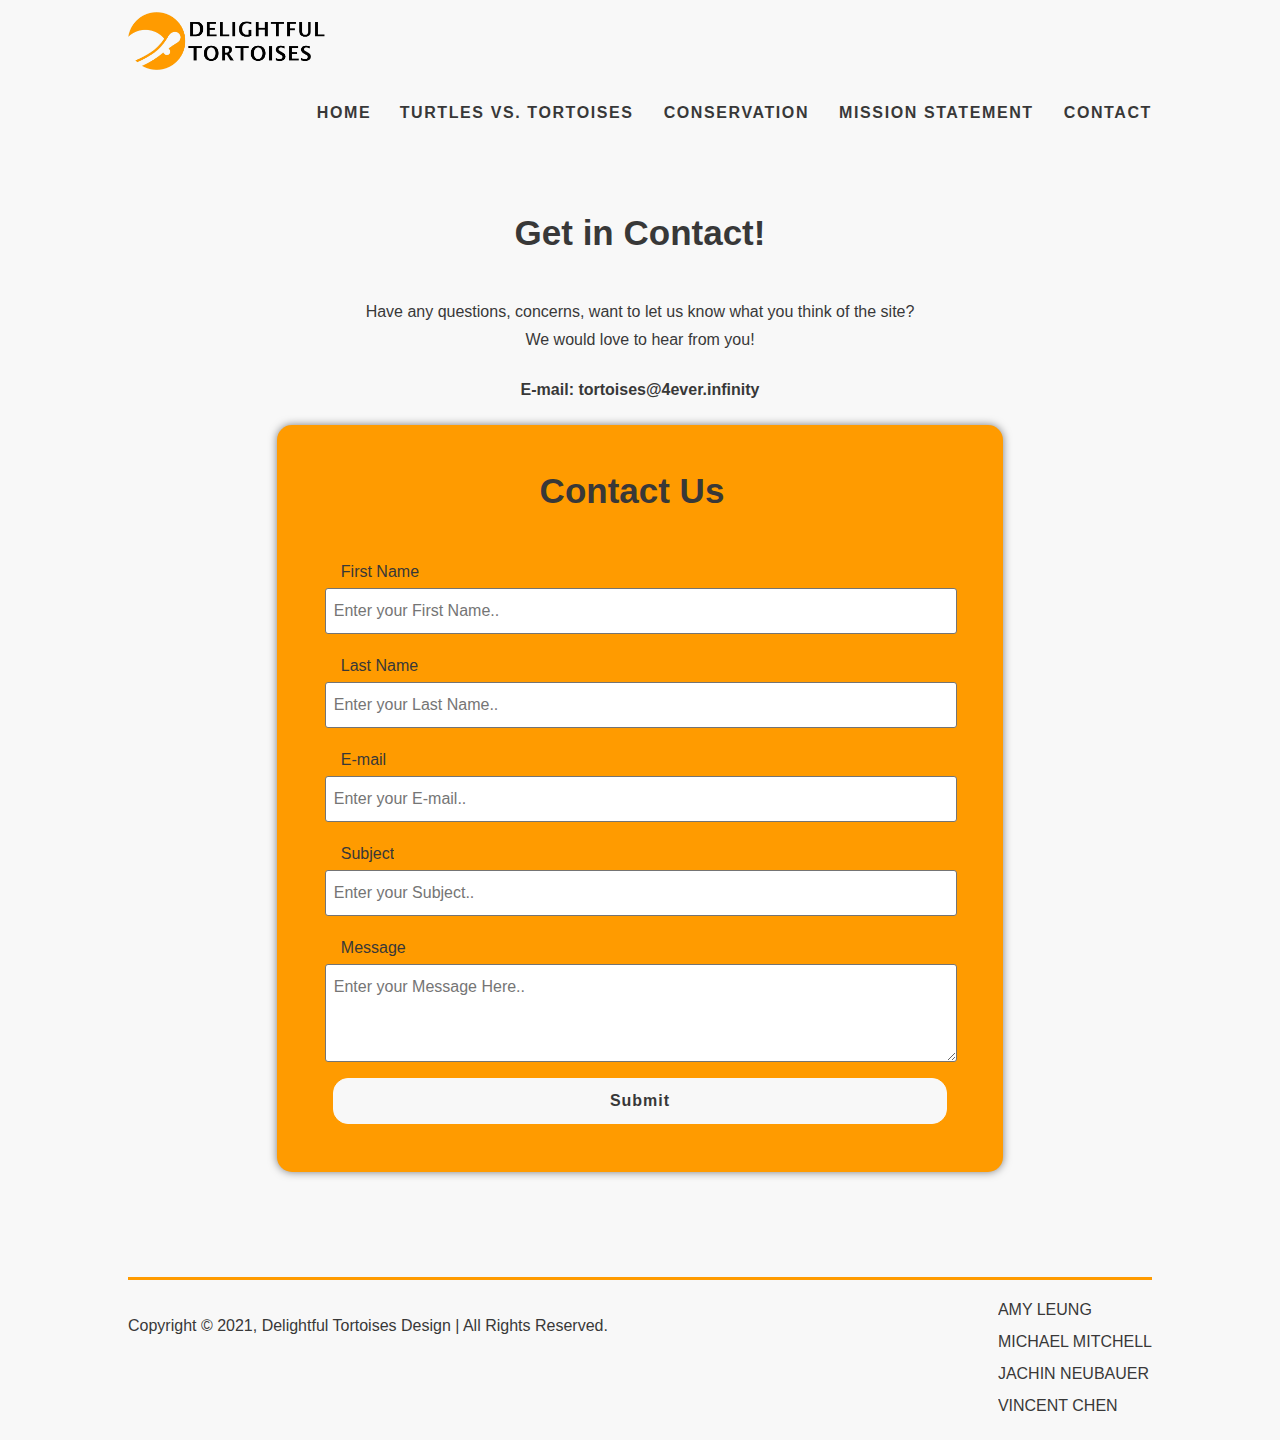
<file: CPRG302/project - docs/contact.html>
<!DOCTYPE html>
<html lang="en-CA">
  <head>
    <meta charset="utf-8" />
    <meta
      name="viewport"
      content="width=device-width, height=device-height, initial-scale=1.0"
    />
    <!--this makes it so the width changes to whatever the device screen width is-->
    <!--this is for SEO-->
    <meta
      name="description"
      content="professional clean Turtle Tortoise website, compare between turtles and Tortoises, contact us at our page"
    />
    <meta
      name="keywords"
      content="Turtles, Tortoises, Education, Contact us, comment"
    />
    <meta
      name="author"
      content="co-created and co-authored by Amy Leung, Michael Mitchell, Jachin Neubauer, Vincent Chen"
    />
    <title>Delightful Tortoises</title>
    <link rel="stylesheet" href="./css/style.css" />
    <!-- TO MAKE ICONS and LOGO and some PICs transparent https://onlinepngtools.com/create-transparent-png-->
    <link rel="icon" href="./img/icon.png" />

    <script src="https://ajax.googleapis.com/ajax/libs/jquery/3.6.0/jquery.min.js"></script>
    <script src="http://ajax.aspnetcdn.com/ajax/jquery.validate/1.8.1/jquery.validate.min.js"></script>
    <script>
      $(document).ready(function () {
        $("form").validate();
      });
    </script>
  </head>

  <body>
    <header>
      <div class="container" id="logo">
        <!-- this will create the upper left logo with the turtle -->
        <a href="index.html"
          ><img src="./img/logo2.png" alt="turtle logo" width="200" height="60"
        /></a>

        <!-- for navigation menu near the top -->
        <!-- to make the burger i used the w3school resource https://www.w3schools.com/howto/howto_js_mobile_navbar.asp-->

        <nav>
          <div class="container" id="wraparound">
            <div class="burger">
              <div class="line1"></div>
              <div class="line2"></div>
              <div class="line3"></div>
            </div>
            <ul class="navigation_menu">
              <li><a href="index.html">home</a></li>
              <li>
                <a href="TurtlesvsTortoises.html"> Turtles VS. Tortoises </a>
              </li>
              <li><a href="conservation.html"> Conservation </a></li>
              <li><a href="missionstatement.html"> Mission Statement </a></li>
              <li><a href="contact.html">contact</a></li>
            </ul>
          </div>
        </nav>
      </div>
    </header>

    <section id="contact">
      <div class="container">
        <h3>Get in Contact!</h3>
        <p>
          Have any questions, concerns, want to let us know what you think of
          the site? <br />
          We would love to hear from you!
        </p>
        <h4>E-mail: tortoises@4ever.infinity</h4>
        <form
          method="POST"
          action="https://webdevbasics.net/scripts/demo.php"
          id="form"
        >
          <h3>Contact Us</h3>
          <span class="over_input">First Name</span>
          <input
            type="text"
            name="first_name"
            placeholder="Enter your First Name.."
            required
            maxlength="15"
          />

          <span class="over_input">Last Name</span>
          <input
            type="text"
            name="last_name"
            placeholder="Enter your Last Name.."
            required
            maxlength="15"
          />

          <span class="over_input">E-mail</span>
          <input
            type="email"
            name="email"
            placeholder="Enter your E-mail.."
            required
            maxlength="30"
          />

          <span class="over_input">Subject</span>
          <input
            type="text"
            name="subject"
            placeholder="Enter your Subject.."
            required
            maxlength="50"
          />

          <span class="over_input">Message</span>
          <textarea
            name="message"
            placeholder="Enter your Message Here.."
            required
            maxlength="255"
          ></textarea>

          <button type="submit" class="button_submit" value="Submit">
            Submit
          </button>
        </form>
      </div>
    </section>

    <footer>
      <div class="container">
        <p id="border_above"></p>
        <p>
          Copyright &copy; 2021, Delightful Tortoises Design | All Rights
          Reserved.
        </p>
        <ul>
          <li>amy leung</li>
          <li>Michael Mitchell</li>
          <li>jachin neubauer</li>
          <li>Vincent chen</li>
        </ul>
      </div>
    </footer>

    <script src="./js/animate.js"></script>
  </body>
</html>
</file>
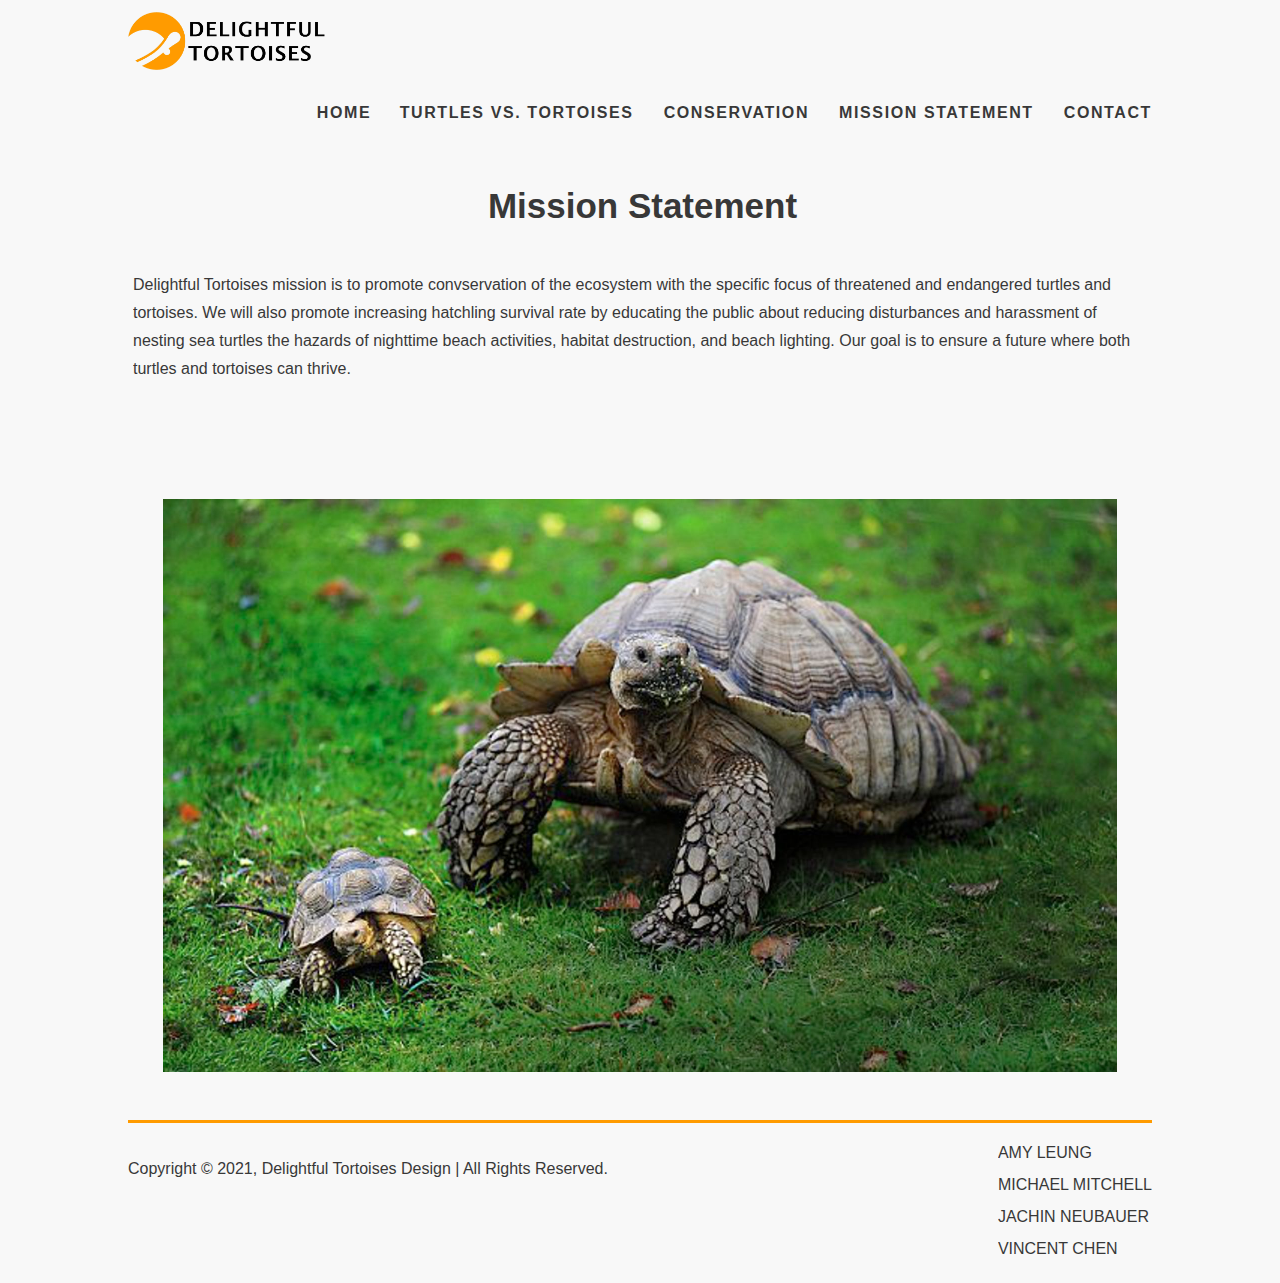
<file: CPRG302/project - docs/missionstatement.html>
<!DOCTYPE html>
<html lang="en-CA">
  <head>
    <meta charset="utf-8" />
    <meta
      name="viewport"
      content="width=device-width, height=device-height, initial-scale=1.0"
    />
    <!--this makes it so the width changes to whatever the device screen width is-->
    <!--this is for SEO-->
    <meta
      name="description"
      content="professional clean Turtle Tortoise website, compare between turtles and Tortoises, out team mission statement"
    />
    <meta
      name="keywords"
      content="Turtles, Tortoises, Education, Mission Statement"
    />
    <meta
      name="author"
      content="co-created and co-authored by Amy Leung, Michael Mitchell, Jachin Neubauer, Vincent Chen"
    />

    <title>Delightful Tortoises</title>
    <link rel="stylesheet" href="./css/style.css" />
    <!-- TO MAKE ICONS and LOGO and some PICs transparent https://onlinepngtools.com/create-transparent-png-->
    <link rel="icon" href="./img/icon.png" />
  </head>

  <body>
    <header>
      <div class="container" id="logo">
        <!-- this will create the upper left logo with the turtle -->
        <a href="index.html"
          ><img src="./img/logo2.png" alt="turtle logo" width="200" height="60"
        /></a>

        <!-- for navigation menu near the top -->
        <!-- to make the burger i used the w3school resource https://www.w3schools.com/howto/howto_js_mobile_navbar.asp-->

        <nav>
          <div class="container" id="wraparound">
            <div class="burger">
              <div class="line1"></div>
              <div class="line2"></div>
              <div class="line3"></div>
            </div>
            <ul class="navigation_menu">
              <li><a href="index.html">home</a></li>
              <li>
                <a href="TurtlesvsTortoises.html"> Turtles VS. Tortoises </a>
              </li>
              <li><a href="conservation.html"> Conservation </a></li>
              <li><a href="missionstatement.html"> Mission Statement </a></li>
              <li><a href="contact.html">contact</a></li>
            </ul>
          </div>
        </nav>
      </div>
    </header>

    <section id="tortmission">
      <div class="container">
        <div class="box">
          <h3>Mission Statement</h3>
          <p>
            Delightful Tortoises mission is to promote convservation of the
            ecosystem with the specific focus of threatened and endangered
            turtles and tortoises. We will also promote increasing hatchling
            survival rate by educating the public about reducing disturbances
            and harassment of nesting sea turtles the hazards of nighttime beach
            activities, habitat destruction, and beach lighting. Our goal is to
            ensure a future where both turtles and tortoises can thrive.
          </p>
        </div>
        <img
          src="./img/MissionStatementTort.png"
          alt="MissionTortImage"
          height="573"
          width="954"
          class="missionPIC"
        />
      </div>
    </section>

    <footer>
      <div class="container">
        <p id="border_above"></p>
        <p>
          Copyright &copy; 2021, Delightful Tortoises Design | All Rights
          Reserved.
        </p>
        <ul>
          <li>Amy Leung</li>
          <li>Michael Mitchell</li>
          <li>Jachin Neubauer</li>
          <li>Vincent chen</li>
        </ul>
      </div>
    </footer>
    <script src="js/animate.js"></script>
  </body>
</html>
</file>
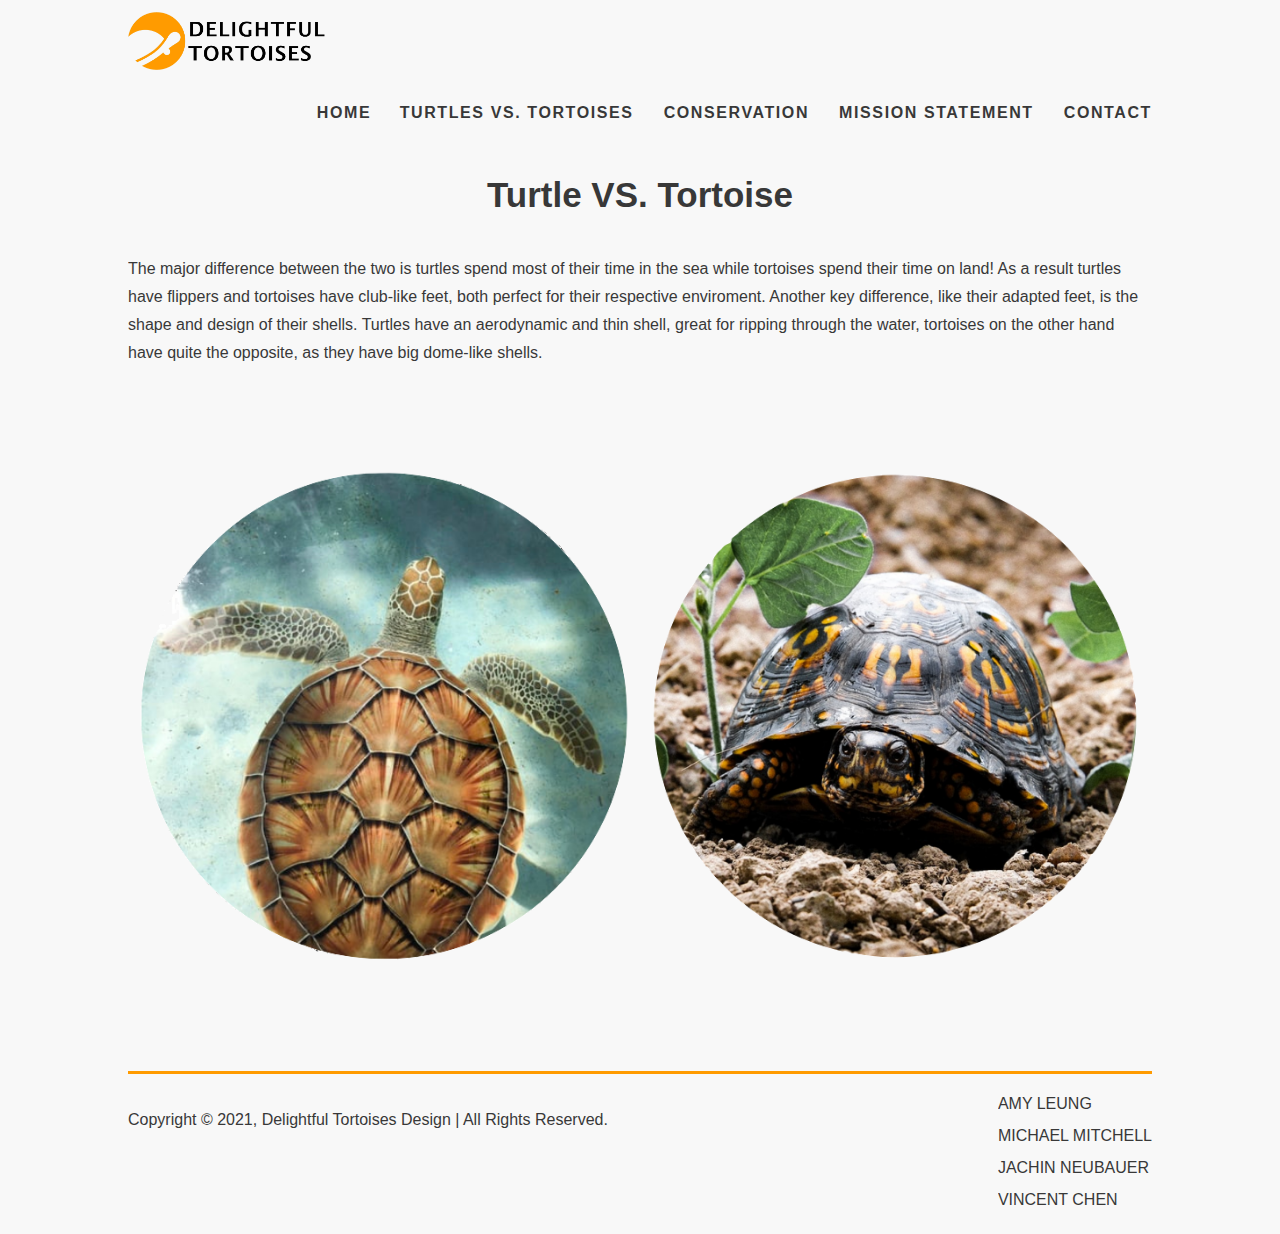
<file: CPRG302/project - docs/TurtlesvsTortoises.html>
<!DOCTYPE html>
<html lang="en-CA">
  <head>
    <meta charset="utf-8" />
    <meta
      name="viewport"
      content="width=device-width, height=device-height, initial-scale=1.0"
    />
    <!--this makes it so the width changes to whatever the device screen width is-->
    <!--this is for SEO-->
    <meta
      name="description"
      content="professional clean Turtle Tortoise website, compare between turtles and Tortoises"
    />
    <meta name="keywords" content="Turtles, Tortoises, Education, Comparison" />
    <meta
      name="author"
      content="co-created and co-authored by Amy Leung, Michael Mitchell, Jachin Neubauer, Vincent Chen"
    />
    <title>Delightful Tortoises</title>
    <link rel="stylesheet" href="./css/style.css" />
    <!-- TO MAKE ICONS and LOGO and some PICs transparent https://onlinepngtools.com/create-transparent-png-->
    <link rel="icon" href="./img/icon.png" />

    <style>
      * {
        box-sizing: border-box;
      }
      .column {
        float: left;
        width: 50%;
        padding: 60px 10px 60px 10px;
      }

      .row::after {
        content: "";
        clear: both;
        display: table;
      }
      h2 {
        text-align: center;
        font-size: 35px;
      }
      p {
        text-align: left;
      }
      .column img {
        max-width: 100%;
        height: auto;
        margin: 0 auto;
        display: block;
      }
    </style>
  </head>

  <body>
    <header>
      <div class="container" id="logo">
        <!-- this will create the upper left logo with the turtle -->
        <a href="index.html"
          ><img src="./img/logo2.png" alt="turtle logo" width="200" height="60"
        /></a>

        <!-- for navigation menu near the top -->
        <!-- to make the burger i used the w3school resource https://www.w3schools.com/howto/howto_js_mobile_navbar.asp-->

        <nav>
          <div class="container" id="wraparound">
            <div class="burger">
              <div class="line1"></div>
              <div class="line2"></div>
              <div class="line3"></div>
            </div>
            <ul class="navigation_menu">
              <li><a href="index.html">home</a></li>
              <li>
                <a href="TurtlesvsTortoises.html"> Turtles VS. Tortoises </a>
              </li>
              <li><a href="conservation.html"> Conservation </a></li>
              <li><a href="missionstatement.html"> Mission Statement </a></li>
              <li><a href="contact.html">contact</a></li>
            </ul>
          </div>
        </nav>
      </div>
    </header>

    <section id="comparison">
      <div class="container">
        <h2>Turtle VS. Tortoise</h2>
        <p>
          The major difference between the two is turtles spend most of their
          time in the sea while tortoises spend their time on land! As a result
          turtles have flippers and tortoises have club-like feet, both perfect
          for their respective enviroment. Another key difference, like their
          adapted feet, is the shape and design of their shells. Turtles have an
          aerodynamic and thin shell, great for ripping through the water,
          tortoises on the other hand have quite the opposite, as they have big
          dome-like shells.
          <br />
          <br />
        </p>
        <div class="row">
          <div class="column">
            <img src="./img/Turtle.png" alt="Turtle" width="500" height="500" />
          </div>
          <div class="column">
            <img
              src="./img/Tortoise.png"
              alt="Tortoise"
              width="500"
              height="500"
            />
          </div>
          <!--https://www.nashvillezoo.org/our-blog/posts/turtles-vs-tortoises#:~:text=Tortoises%20have%20more%20rounded%20and,for%20life%20spent%20in%20water.-->
        </div>
      </div>
    </section>

    <footer>
      <div class="container">
        <p id="border_above"></p>
        <p>
          Copyright &copy; 2021, Delightful Tortoises Design | All Rights
          Reserved.
        </p>
        <ul>
          <li>amy leung</li>
          <li>Michael Mitchell</li>
          <li>jachin neubauer</li>
          <li>Vincent chen</li>
        </ul>
      </div>
    </footer>
    <script src="./js/animate.js"></script>
  </body>
</html>
</file>
<file: CPRG302/project - docs/css/style.css>
* {
  font-family: "Lucida Sans", "Lucida Sans Regular", "Lucida Grande",
    "Lucida Sans Unicode", Geneva, Verdana, sans-serif;
  font-size: 16px;
  line-height: 1.75;
  overflow-x: hidden;
  color: #383838;
}

html,
body {
  position: relative;
  overflow-x: hidden;
}
body {
  padding: 0;
  margin: 0 auto;
  background-color: #f8f8f8;
}

/* global container sets the width to 80 to be responsive, margin: auto moves the text with the browser, and if there is text too big for the page, there will be no scroll bar at the bottom, instead it will hide it */

.container {
  width: 80%;
  margin: 0 auto;
}

ul {
  margin: 0;
  padding: 0;
}

/* header */

header #logo {
  padding-top: 0.75em;
  padding-bottom: 0.5em;
}

header #logo img {
  height: auto;
  margin: 0;
}

header a {
  font-weight: bold;
  text-decoration: none;
  text-transform: uppercase;
  letter-spacing: 0.1em;
}

header li {
  display: inline;
  padding: 0em 0em 0em 1.5em;
}

header nav {
  float: right;
  margin-top: 1.25em;
}

header a:hover {
  color: #ff9b00;
  font-weight: bold;
}

nav #wraparound {
  text-align: center;
  width: 100%;
}

.burger {
  display: none;
  padding: 0.25em 1em 0.25em 0.25em;
  cursor: pointer;
}

.burger div {
  width: 1.5em;
  height: 3px;
  background-color: black;
  margin: 5px 0px 5px 0px;
  transition: all 0.5s ease;
}

footer {
  position: sticky;
  bottom: 0;
  margin: 2em auto 1em auto;
}

a:focus {
  color: #ff9b00;
}

#border_above {
  border-bottom: 3px solid #ff9b00;
  width: 100%;
}

footer p {
  float: left;
}

footer ul {
  float: right;
  list-style: none;
}

footer li {
  text-transform: uppercase;
  padding-bottom: 0.25em;
}

h3 {
  font-size: 35px;
  text-align: center;
}

@media screen and (max-width: 768px) {
  header #logo,
  header nav,
  header nav li,
  header a {
    float: none;
    text-align: center;
    width: 100%;
    margin-top: 0;
    margin-bottom: 0;
  }
  .navigation_menu {
    position: absolute;
    right: 0px;
    height: 40em;
    top: 7.5em;
    justify-content: space-around;
    align-items: center;
    display: flex;
    flex-direction: column;
    width: 100%;
    transform: translate(100%);
    transition: transform 0.5s ease-out;
    background-color: #f8f8f8;
  }
  .burger {
    display: block;
    float: right;
  }

  .navigation_menu_active {
    transform: translateX(0%);
  }

  .toggle .line1 {
    transform: rotate(-45deg) translate(-5px, 6px);
  }
  .toggle .line2 {
    opacity: 0;
  }
  .toggle .line3 {
    transform: rotate(45deg) translate(-5px, -6px);
  }
  #showcase {
    margin: 0 auto;
    resize: none;
  }
  .table {
    max-width: 100%;
    min-width: 100%;
  }
}

@media screen and (max-width: 1055px) {
  header #logo,
  header nav,
  header nav li,
  header a {
    float: none;
    text-align: center;
    width: 100%;
    margin-top: 0;
    margin-bottom: 0;
  }
  nav .navigation_menu li {
    float: none;
    text-align: center;
    width: 100%;
    display: block;
    padding: 0;
    padding-top: 0.25em;
    padding-bottom: 0.25em;
  }
  footer {
    width: 100%;
  }
  footer ul,
  footer li {
    display: block;
    padding: 0em 0.5em 0em 0.5em;
  }
}

/*  THE ABOVE IS PURELY FOR THE DESIGN OF THE HEADER, NAVIGATION, FOOTER, and BANNER  */

/*  THIS IS FOR THE HOME PAGE INDEX.HTML  */

#showcase {
  min-height: 55em;
  background: url("./img/indexturtle.png") no-repeat
    center center;
  background-size: cover;
  text-align: center;
}
#showcase h3 {
  margin-top: 10em;
  margin-bottom: 0em;
  color: #ffffff;
}
#showcase p {
  font-size: 20px;
  color: #ffffff;
}

/* THIS IS FOR THE CONSERVATION PAGE */

iframe {
  border-width: 0px;
}
.video {
  text-align: center;
  padding-top: 1em;
}

.textbox1 {
  text-align: left;
  width: 80%;
  margin: auto;
}

th,
td {
  padding: 14px;
  text-align: center;
  border-bottom: 1px solid #ddd;
}

th {
  background-color: black;
  color: white;
}

table,
form {
  margin: 0 auto;
  border: 1px solid black;
  border-spacing: 0;
}

/* THIS IS FOR THE MISSION STATEMENT PAGE*/

.box {
  padding-top: 5px;
  padding-left: 5px;
  padding-bottom: 100px;
}

.tortMission {
  display: block;
  margin-left: 0 auto;
  margin-right: 0 auto;
}

.missionPIC {
  display: block;
  margin: 0 auto;
  max-width: 100%;
  height: auto;
  margin: auto;
}

/*  THIS IS THE FOR THE CONTACT FORM contact.html    */

#contact {
  margin-top: 2em;
  text-align: center;
}

form {
  min-width: 60%;
  max-width: 60%;
  background: #ff9b00;
  border: none;
  border-radius: 15px;
  padding: 0em 4em 1em 3em;
  display: inline-block;
  margin: 0 auto 3em auto;
  box-shadow: 0 0 8px #7c7c7c;
}

[type="text"],
[type="email"],
textarea {
  display: block;
  border: 1px solid rgb(116, 116, 116);
  border-radius: 3px;
  padding: 0.5em;
  margin-bottom: 1em;
  min-width: 100%;
  max-width: 100%;
}

textarea {
  min-height: 5em;
  max-height: 30em;
}

.over_input {
  float: left;
  text-align: left;
  line-height: 2em;
  margin-left: 1em;
}

button {
  display: flex;
  justify-content: center;
  align-items: center;
  border: 1px solid #f8f8f8;
  border-radius: 15px;
  background: #f8f8f8;
  padding: 0.5em 1.25em;
  letter-spacing: 1px;
  margin: 0em 0.5em 2em 0.5em;
  cursor: pointer;
  font-weight: bold;
  text-align: center;
  width: 100%;
  outline: none;
}
button:hover {
  background: #979797;
  border: 1px solid #979797;
  transition: 0.5s;
  color: #ffffff;
}
[type="text"]:focus,
[type="email"]:focus,
textarea:focus {
  outline: none;
  border: 1px solid #979797;
  transition: 0.5s;
}
</file>
